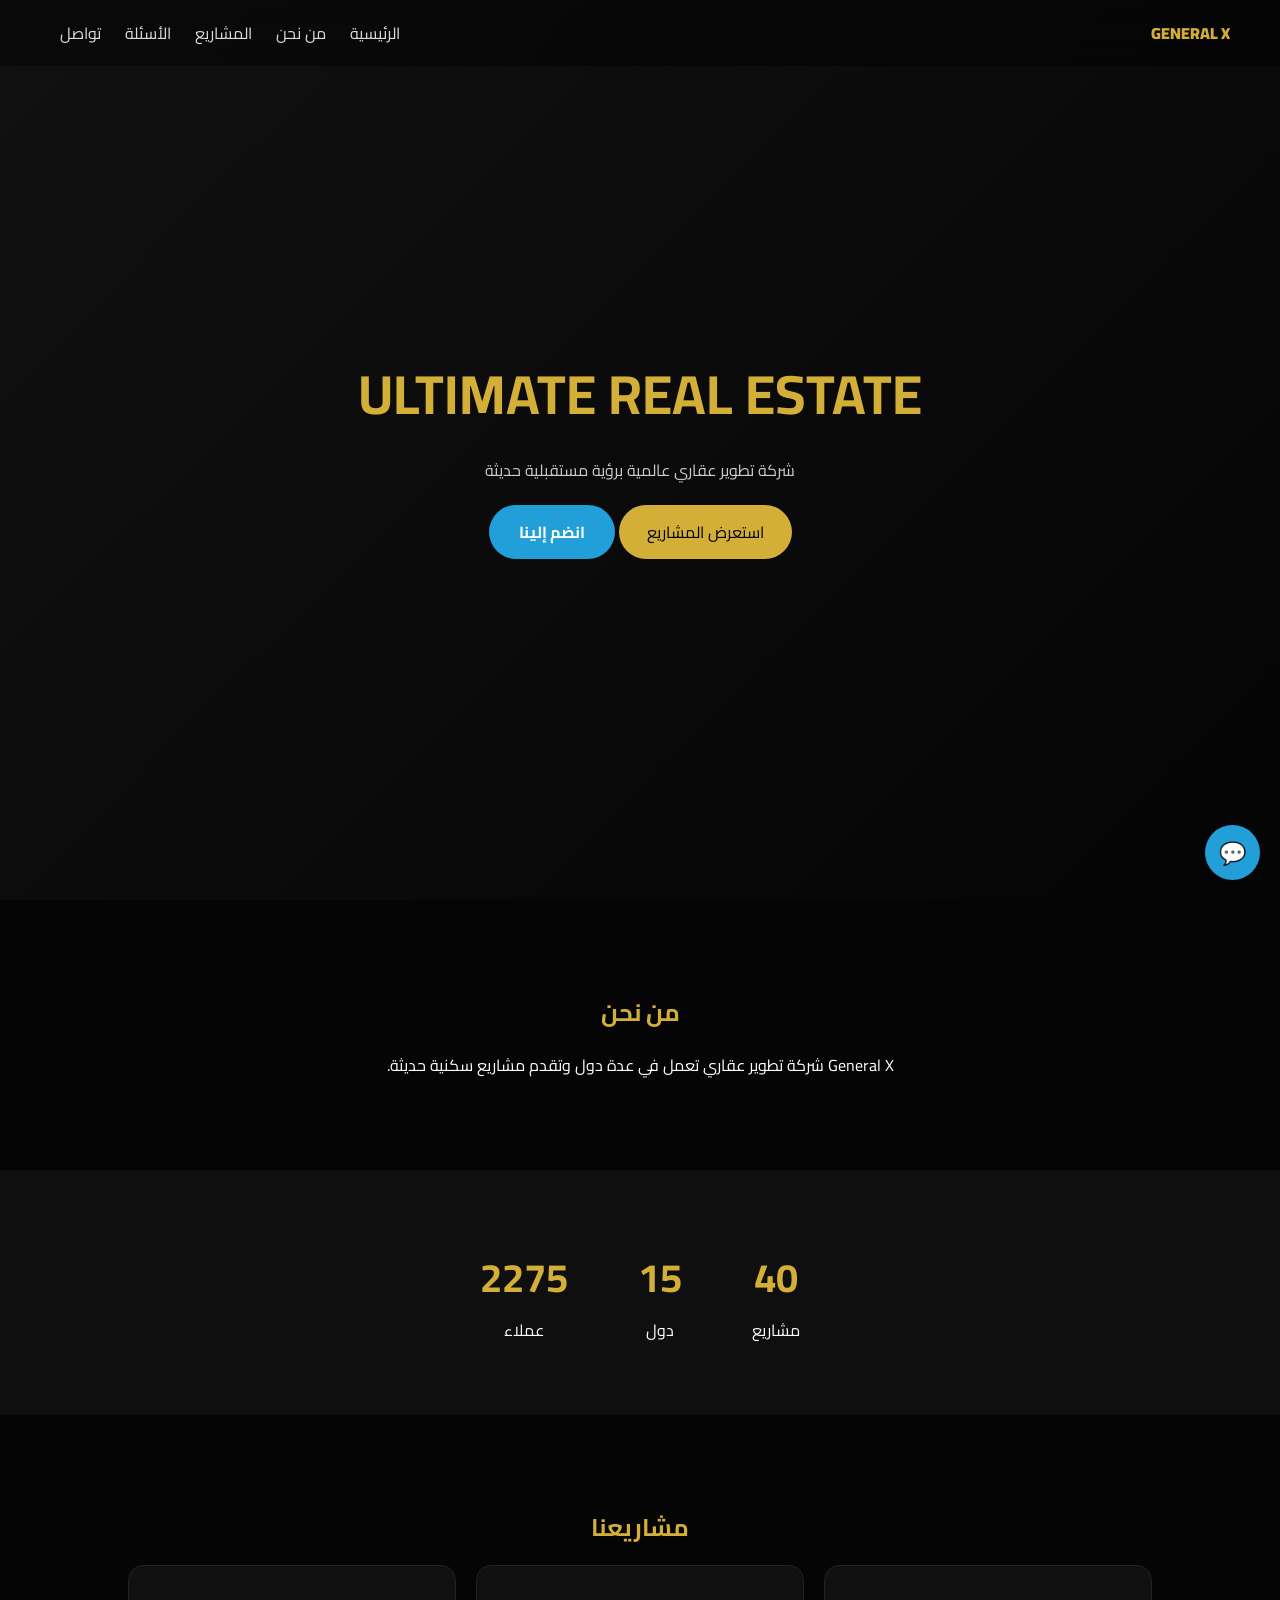
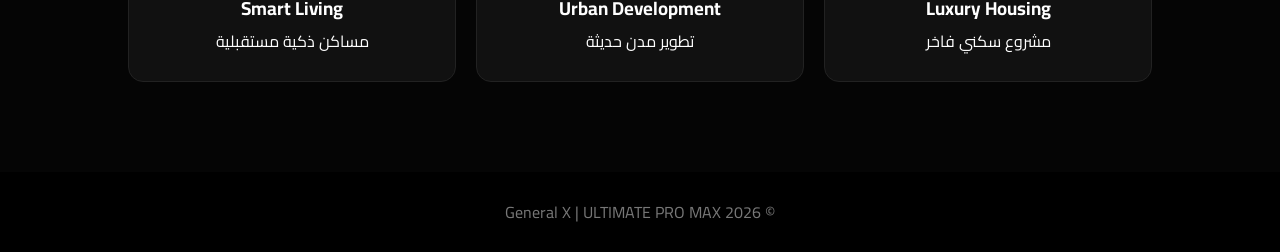
<file: index.html>
<!DOCTYPE html>
<html lang="ar" dir="rtl">

<head>
<meta charset="UTF-8">
<meta name="viewport" content="width=device-width, initial-scale=1.0">

<title>General X | ULTIMATE PRO MAX</title>

<link rel="stylesheet" href="style.css">
<link href="https://fonts.googleapis.com/css2?family=Cairo:wght@300;600;700;900&display=swap" rel="stylesheet">
</head>

<body>

<header id="nav">

<div class="logo">GENERAL X</div>

<nav>
<a href="index.html">الرئيسية</a>
<a href="about.html">من نحن</a>
<a href="projects.html">المشاريع</a>
<a href="faq.html">الأسئلة</a>
<a href="contact.html">تواصل</a>
</nav>

</header>

<!-- HERO -->
<section class="hero">

<div class="hero-content">

<h1>ULTIMATE REAL ESTATE</h1>

<p>شركة تطوير عقاري عالمية برؤية مستقبلية حديثة</p>

<a href="projects.html" class="btn">استعرض المشاريع</a>

<a href="https://t.me/+NmQXt2OqVPs3YzU0" class="join-btn" target="_blank">
انضم إلينا
</a>

</div>

</section>

<!-- ABOUT -->
<section class="section">
<h2>من نحن</h2>
<p>General X شركة تطوير عقاري تعمل في عدة دول وتقدم مشاريع سكنية حديثة.</p>
</section>

<!-- STATS -->
<section class="stats">

<div>
<h3 class="count" data-target="40">0</h3>
<p>مشاريع</p>
</div>

<div>
<h3 class="count" data-target="15">0</h3>
<p>دول</p>
</div>

<div>
<h3 class="count" data-target="2500">0</h3>
<p>عملاء</p>
</div>

</section>

<!-- PROJECTS -->
<section class="section">

<h2>مشاريعنا</h2>

<div class="grid">

<div class="card">
<h3>Luxury Housing</h3>
<p>مشروع سكني فاخر</p>
</div>

<div class="card">
<h3>Urban Development</h3>
<p>تطوير مدن حديثة</p>
</div>

<div class="card">
<h3>Smart Living</h3>
<p>مساكن ذكية مستقبلية</p>
</div>

</div>

</section>

<footer>
<p>© 2026 General X | ULTIMATE PRO MAX</p>
</footer>

<a class="whatsapp" href="https://t.me/+NmQXt2OqVPs3YzU0">💬</a>

<script src="script.js"></script>

</body>
</html>
</file>
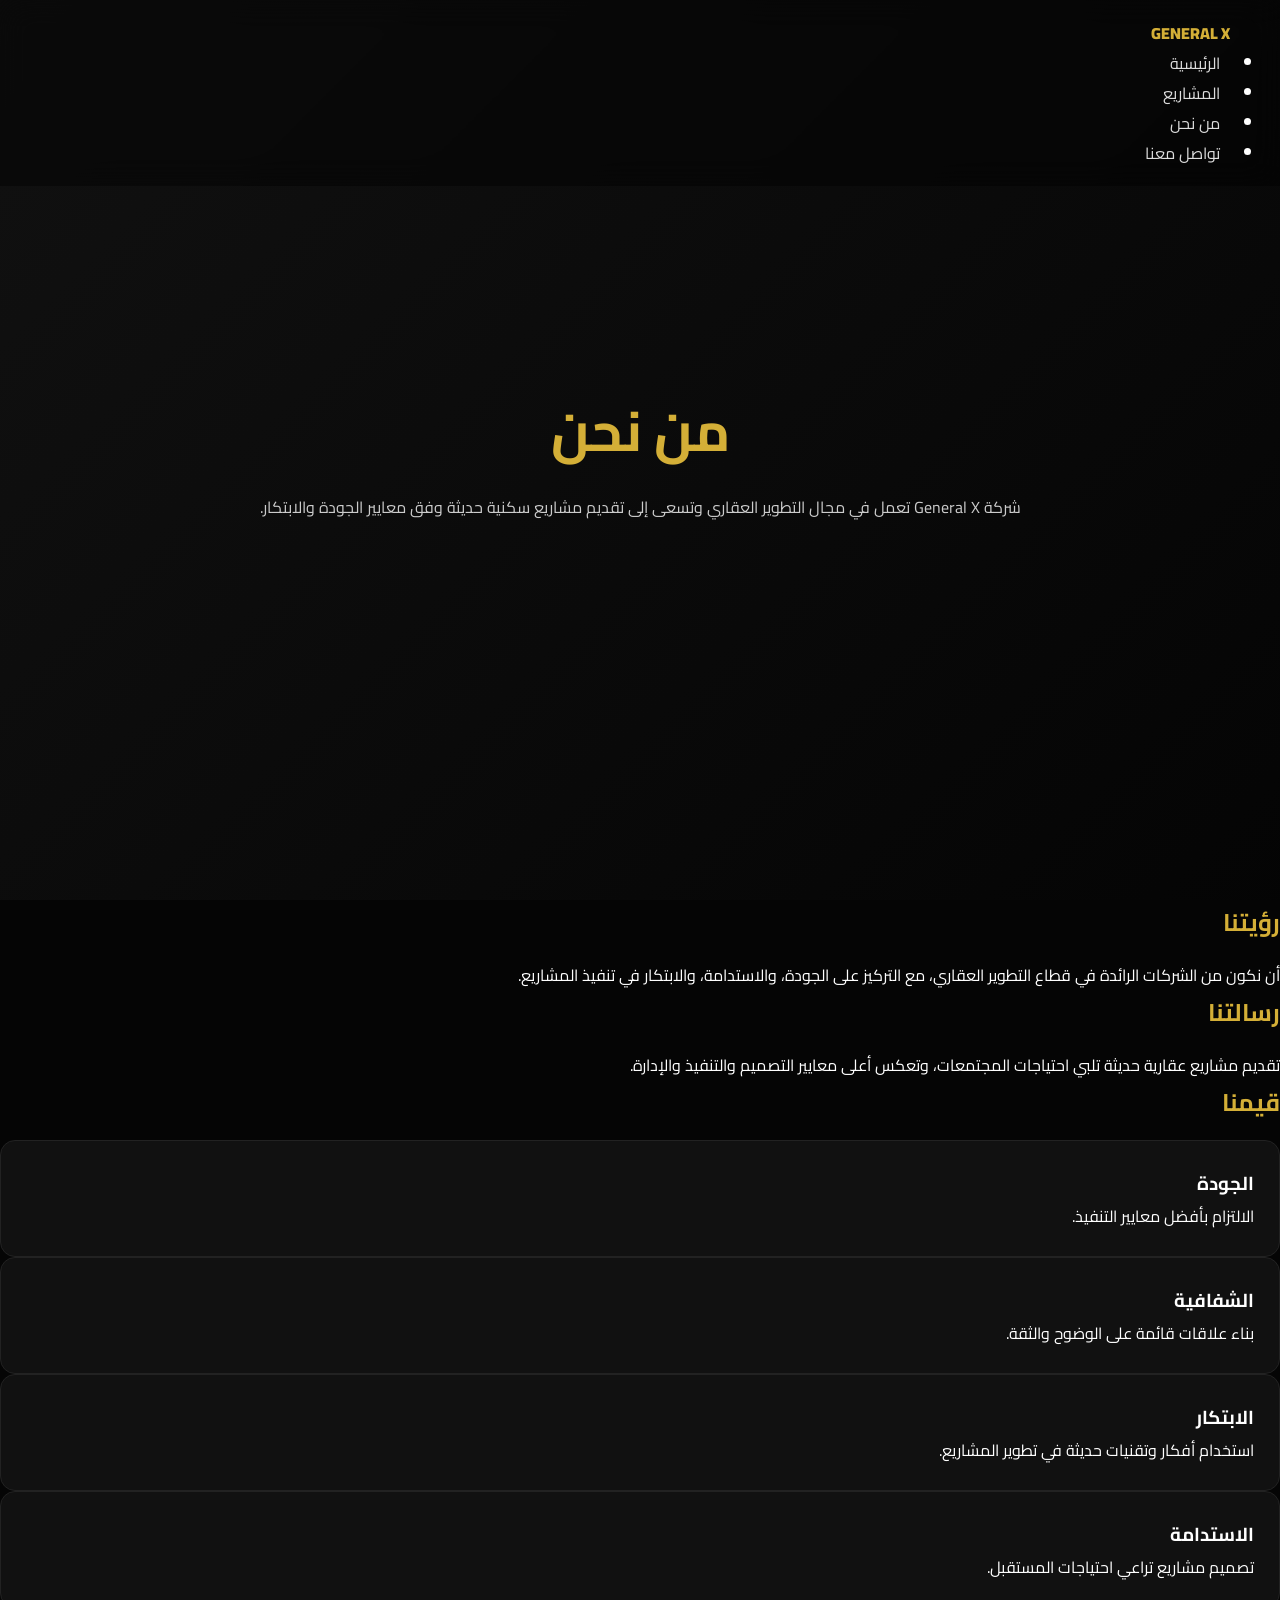
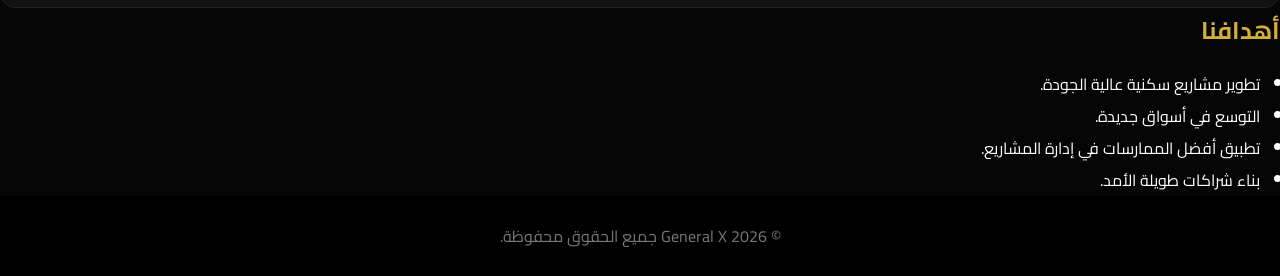
<file: about.html>
<!DOCTYPE html>
<html lang="ar" dir="rtl">

<head>
    <meta charset="UTF-8">
    <meta name="viewport" content="width=device-width, initial-scale=1.0">
    <title>من نحن | General X</title>

    <link rel="stylesheet" href="style.css">

    <link href="https://fonts.googleapis.com/css2?family=Cairo:wght@300;400;600;700;800&display=swap" rel="stylesheet">
</head>

<body>

<header>

<nav class="navbar">

<div class="logo">

GENERAL X

</div>

<ul class="menu">

<li><a href="index.html">الرئيسية</a></li>

<li><a href="projects.html">المشاريع</a></li>

<li><a href="about.html">من نحن</a></li>

<li><a href="contact.html">تواصل معنا</a></li>

</ul>

</nav>

</header>

<section class="hero">

<div class="hero-content">

<h1>من نحن</h1>

<p>

شركة General X تعمل في مجال التطوير العقاري وتسعى إلى تقديم مشاريع سكنية حديثة وفق معايير الجودة والابتكار.

</p>

</div>

</section>

<section>

<div class="container">

<h2>رؤيتنا</h2>

<p>

أن نكون من الشركات الرائدة في قطاع التطوير العقاري، مع التركيز على الجودة، والاستدامة، والابتكار في تنفيذ المشاريع.

</p>

</div>

</section>

<section>

<div class="container">

<h2>رسالتنا</h2>

<p>

تقديم مشاريع عقارية حديثة تلبي احتياجات المجتمعات، وتعكس أعلى معايير التصميم والتنفيذ والإدارة.

</p>

</div>

</section>

<section>

<div class="container">

<h2>قيمنا</h2>

<div class="cards">

<div class="card">
<h3>الجودة</h3>
<p>الالتزام بأفضل معايير التنفيذ.</p>
</div>

<div class="card">
<h3>الشفافية</h3>
<p>بناء علاقات قائمة على الوضوح والثقة.</p>
</div>

<div class="card">
<h3>الابتكار</h3>
<p>استخدام أفكار وتقنيات حديثة في تطوير المشاريع.</p>
</div>

<div class="card">
<h3>الاستدامة</h3>
<p>تصميم مشاريع تراعي احتياجات المستقبل.</p>
</div>

</div>

</div>

</section>

<section>

<div class="container">

<h2>أهدافنا</h2>

<ul style="margin-right:20px;line-height:2;">

<li>تطوير مشاريع سكنية عالية الجودة.</li>

<li>التوسع في أسواق جديدة.</li>

<li>تطبيق أفضل الممارسات في إدارة المشاريع.</li>

<li>بناء شراكات طويلة الأمد.</li>

</ul>

</div>

</section>

<footer>

<p>

© 2026 General X

جميع الحقوق محفوظة.

</p>

</footer>

<script src="script.js"></script>

</body>

</html>
</file>
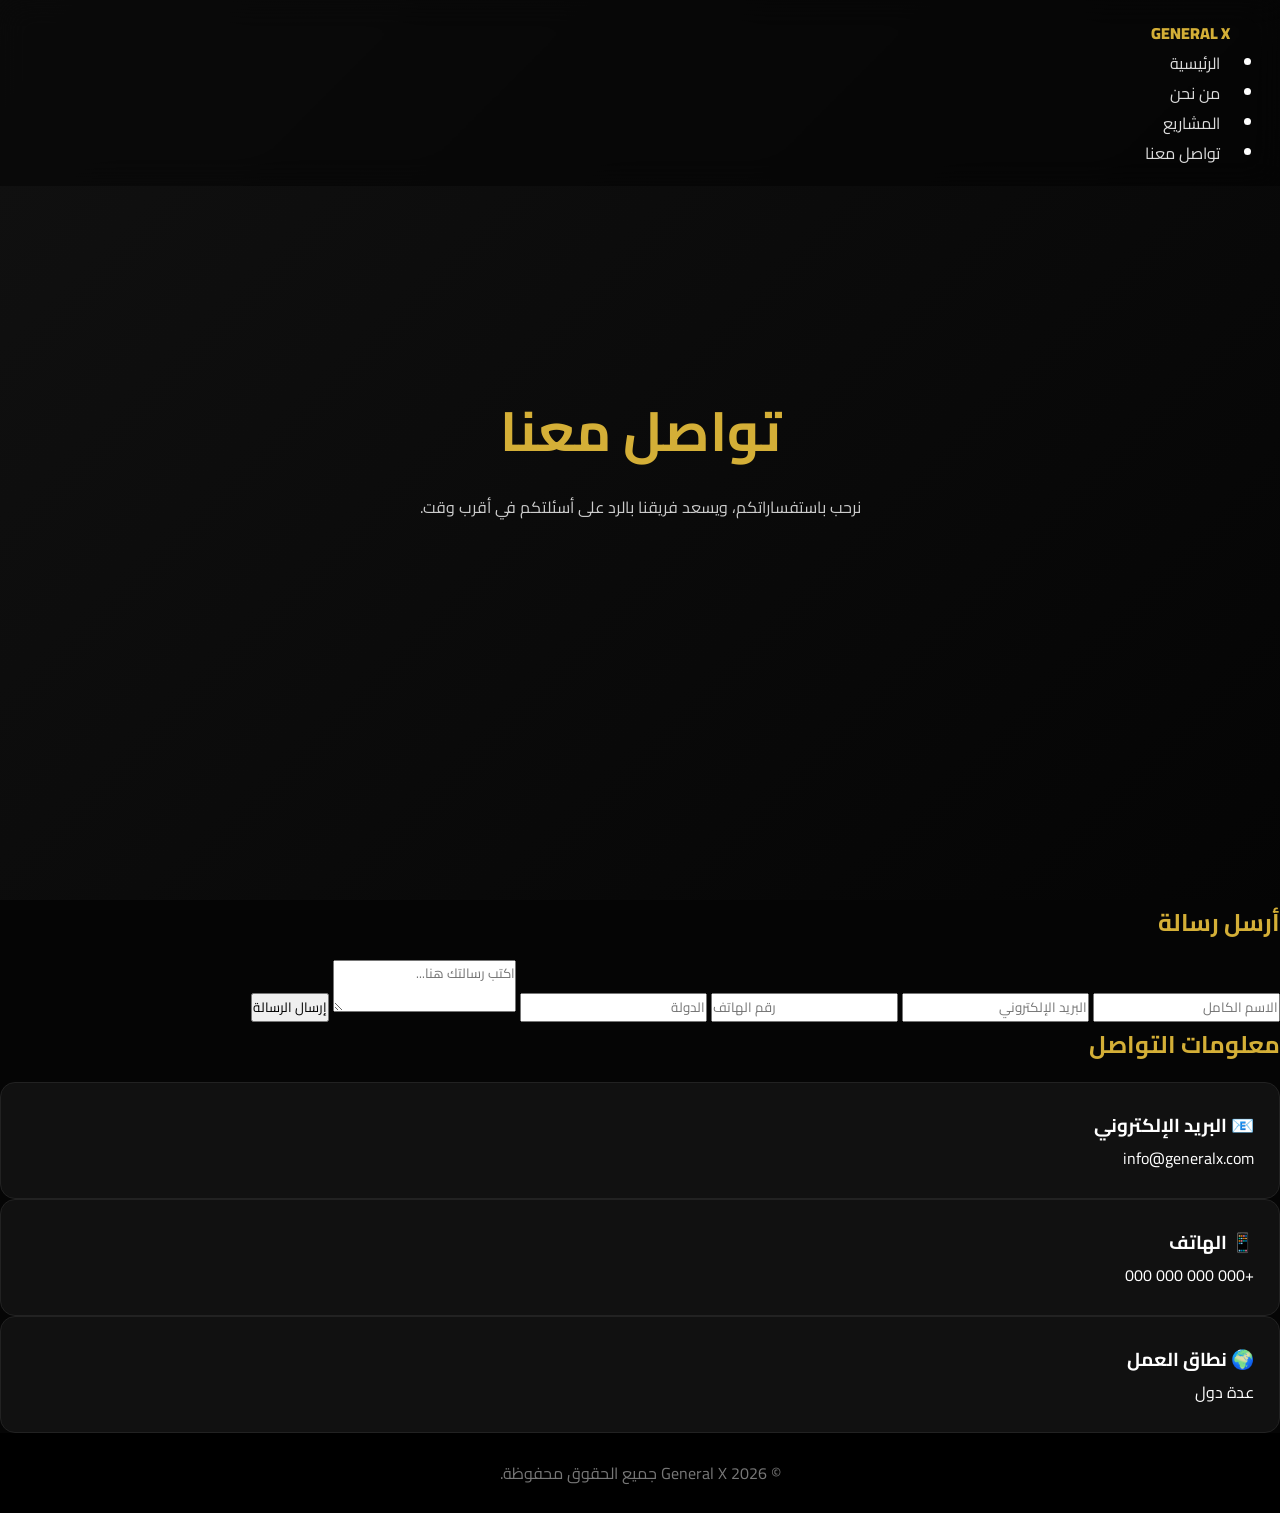
<file: contact.html>
<!DOCTYPE html>
<html lang="ar" dir="rtl">

<head>

<meta charset="UTF-8">

<meta name="viewport" content="width=device-width, initial-scale=1.0">

<title>تواصل معنا | General X</title>

<link rel="stylesheet" href="style.css">

<link href="https://fonts.googleapis.com/css2?family=Cairo:wght@300;400;600;700;900&display=swap" rel="stylesheet">

</head>

<body>

<header>

<nav class="navbar">

<div class="logo">
GENERAL X
</div>

<ul class="menu">

<li><a href="index.html">الرئيسية</a></li>

<li><a href="about.html">من نحن</a></li>

<li><a href="projects.html">المشاريع</a></li>

<li><a href="contact.html">تواصل معنا</a></li>

</ul>

</nav>

</header>

<section class="hero">

<div class="hero-content">

<h1>تواصل معنا</h1>

<p>

نرحب باستفساراتكم، ويسعد فريقنا بالرد على أسئلتكم في أقرب وقت.

</p>

</div>

</section>

<section>

<div class="container">

<h2>أرسل رسالة</h2>

<form>

<input
type="text"
placeholder="الاسم الكامل"
required>

<input
type="email"
placeholder="البريد الإلكتروني"
required>

<input
type="tel"
placeholder="رقم الهاتف">

<input
type="text"
placeholder="الدولة">

<textarea
placeholder="اكتب رسالتك هنا..."
required></textarea>

<button type="submit">

إرسال الرسالة

</button>

</form>

</div>

</section>

<section>

<div class="container">

<h2>معلومات التواصل</h2>

<div class="cards">

<div class="card">

<h3>📧 البريد الإلكتروني</h3>

<p>

info@generalx.com

</p>

</div>

<div class="card">

<h3>📱 الهاتف</h3>

<p>

+000 000 000 000

</p>

</div>

<div class="card">

<h3>🌍 نطاق العمل</h3>

<p>

عدة دول

</p>

</div>

</div>

</div>

</section>

<footer>

<p>

© 2026 General X

جميع الحقوق محفوظة.

</p>

</footer>

<script src="script.js"></script>

</body>

</html>
</file>
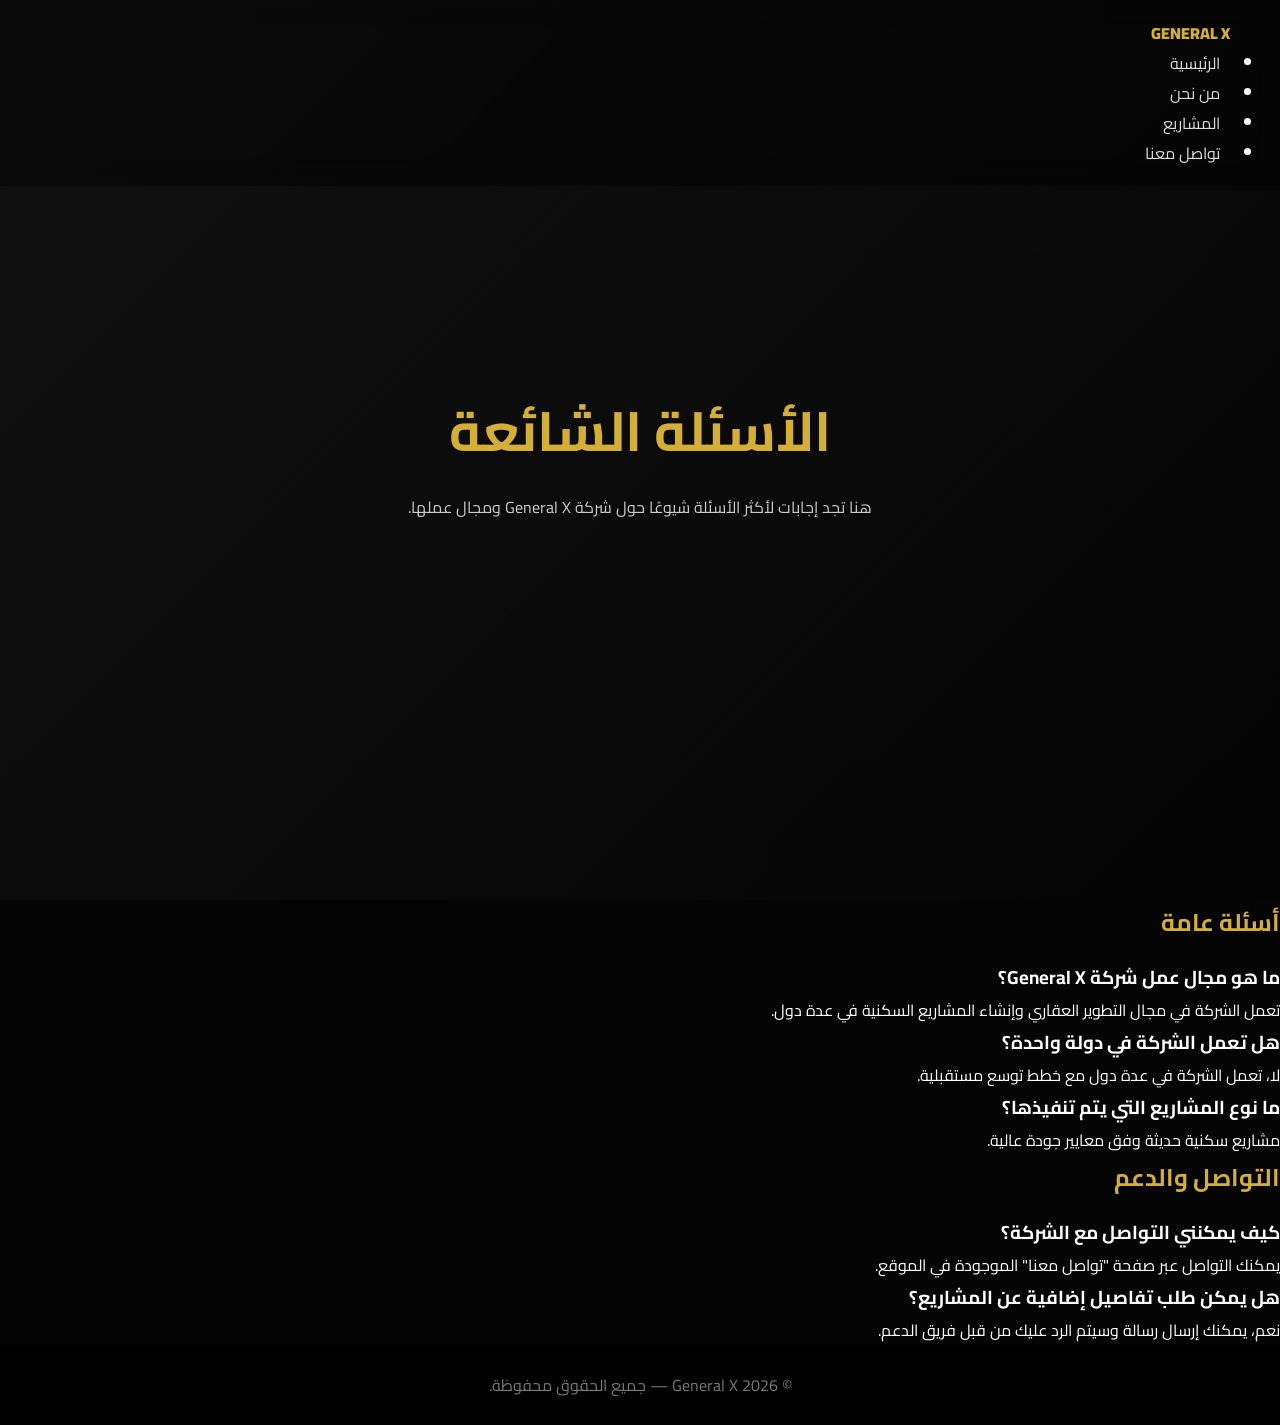
<file: faq.html>
<!DOCTYPE html>
<html lang="ar" dir="rtl">

<head>

<meta charset="UTF-8">
<meta name="viewport" content="width=device-width, initial-scale=1.0">

<title>الأسئلة الشائعة | General X</title>

<link rel="stylesheet" href="style.css">

<link href="https://fonts.googleapis.com/css2?family=Cairo:wght@300;400;600;700;900&display=swap" rel="stylesheet">

</head>

<body>

<header>

<nav class="navbar">

<div class="logo">
GENERAL X
</div>

<ul class="menu">

<li><a href="index.html">الرئيسية</a></li>
<li><a href="about.html">من نحن</a></li>
<li><a href="projects.html">المشاريع</a></li>
<li><a href="contact.html">تواصل معنا</a></li>

</ul>

</nav>

</header>

<section class="hero">

<div class="hero-content">

<h1>الأسئلة الشائعة</h1>

<p>
هنا تجد إجابات لأكثر الأسئلة شيوعًا حول شركة General X ومجال عملها.
</p>

</div>

</section>

<section>

<div class="container">

<h2>أسئلة عامة</h2>

<div class="faq">

<h3>ما هو مجال عمل شركة General X؟</h3>

<p>
تعمل الشركة في مجال التطوير العقاري وإنشاء المشاريع السكنية في عدة دول.
</p>

</div>

<div class="faq">

<h3>هل تعمل الشركة في دولة واحدة؟</h3>

<p>
لا، تعمل الشركة في عدة دول مع خطط توسع مستقبلية.
</p>

</div>

<div class="faq">

<h3>ما نوع المشاريع التي يتم تنفيذها؟</h3>

<p>
مشاريع سكنية حديثة وفق معايير جودة عالية.
</p>

</div>

</div>

</section>

<section>

<div class="container">

<h2>التواصل والدعم</h2>

<div class="faq">

<h3>كيف يمكنني التواصل مع الشركة؟</h3>

<p>
يمكنك التواصل عبر صفحة "تواصل معنا" الموجودة في الموقع.
</p>

</div>

<div class="faq">

<h3>هل يمكن طلب تفاصيل إضافية عن المشاريع؟</h3>

<p>
نعم، يمكنك إرسال رسالة وسيتم الرد عليك من قبل فريق الدعم.
</p>

</div>

</div>

</section>

<footer>

<p>
© 2026 General X — جميع الحقوق محفوظة.
</p>

</footer>

<script src="script.js"></script>

</body>

</html>
</file>
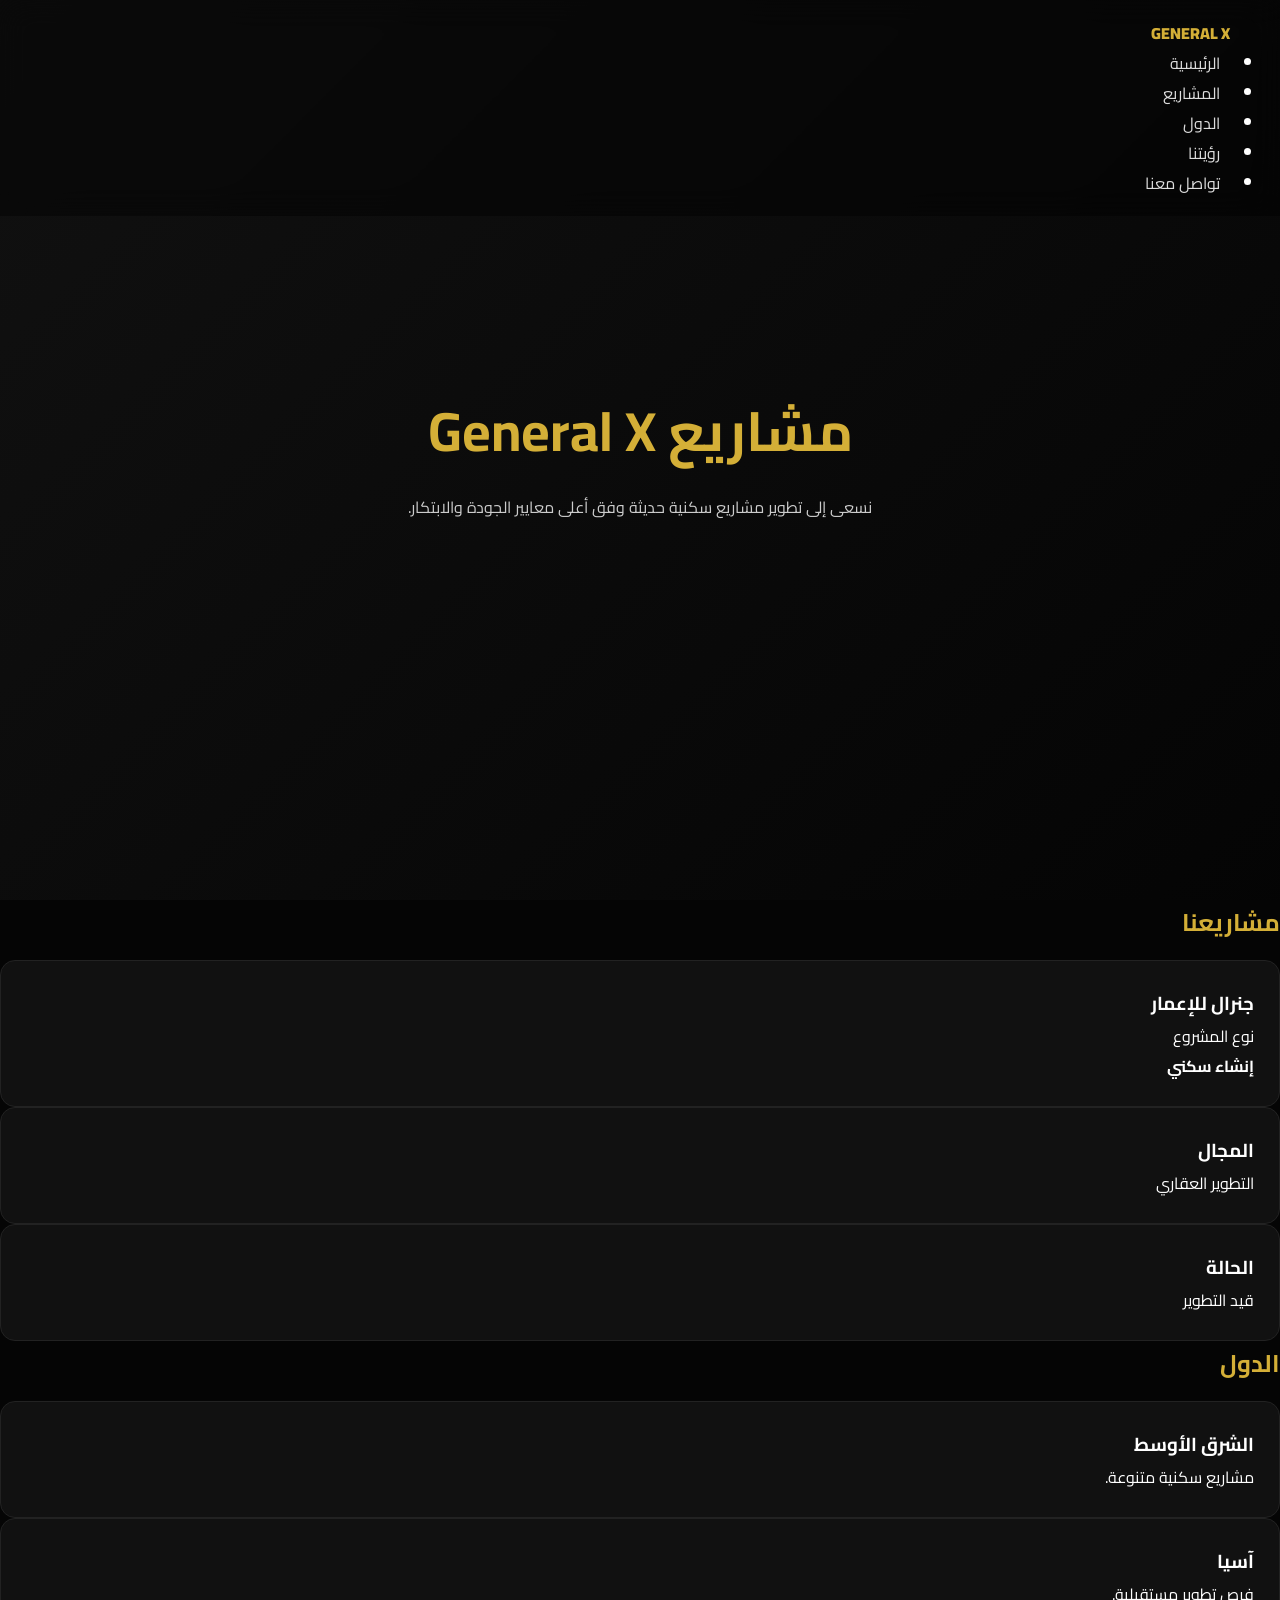
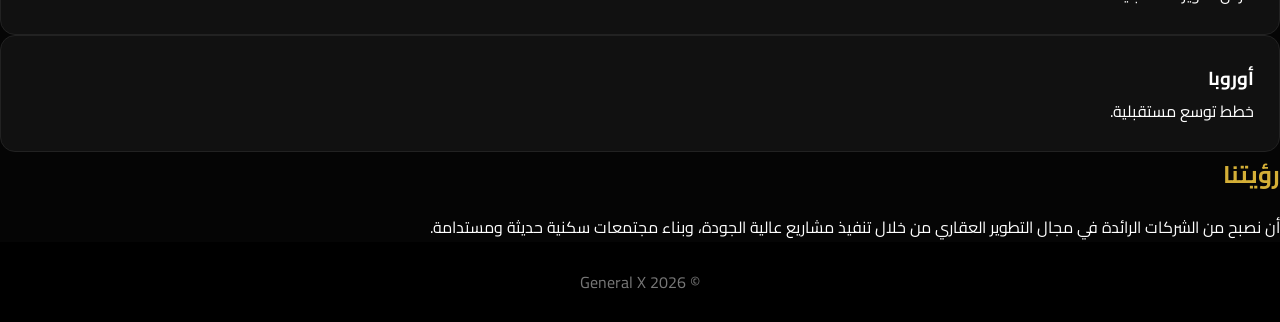
<file: projects.html>
<!DOCTYPE html>
<html lang="ar" dir="rtl">

<head>

<meta charset="UTF-8">

<meta name="viewport" content="width=device-width, initial-scale=1.0">

<title>مشاريعنا | General X</title>

<link rel="stylesheet" href="style.css">

<link rel="preconnect" href="https://fonts.googleapis.com">

<link href="https://fonts.googleapis.com/css2?family=Cairo:wght@300;400;600;700;900&display=swap" rel="stylesheet">

</head>

<body>

<header>

<nav class="navbar">

<div class="logo">

GENERAL X

</div>

<ul class="menu">

<li><a href="index.html">الرئيسية</a></li>

<li><a href="#projects">المشاريع</a></li>

<li><a href="#countries">الدول</a></li>

<li><a href="#vision">رؤيتنا</a></li>

<li><a href="index.html#contact">تواصل معنا</a></li>

</ul>

</nav>

</header>

<section class="hero">

<div class="hero-content">

<h1>مشاريع General X</h1>

<p>

نسعى إلى تطوير مشاريع سكنية حديثة وفق أعلى معايير الجودة والابتكار.

</p>

</div>

</section>

<section id="projects">

<div class="container">

<h2>مشاريعنا</h2>

<div class="cards">

<div class="card">

<h3>جنرال للإعمار</h3>

<p>

نوع المشروع

</p>

<h4>

إنشاء سكني

</h4>

</div>

<div class="card">

<h3>المجال</h3>

<p>

التطوير العقاري

</p>

</div>

<div class="card">

<h3>الحالة</h3>

<p>

قيد التطوير

</p>

</div>

</div>

</div>

</section>

<section id="countries">

<div class="container">

<h2>الدول</h2>

<div class="cards">

<div class="card">

<h3>الشرق الأوسط</h3>

<p>

مشاريع سكنية متنوعة.

</p>

</div>

<div class="card">

<h3>آسيا</h3>

<p>

فرص تطوير مستقبلية.

</p>

</div>

<div class="card">

<h3>أوروبا</h3>

<p>

خطط توسع مستقبلية.

</p>

</div>

</div>

</div>

</section>

<section id="vision">

<div class="container">

<h2>رؤيتنا</h2>

<p>

أن نصبح من الشركات الرائدة في مجال التطوير العقاري من خلال تنفيذ مشاريع عالية الجودة، وبناء مجتمعات سكنية حديثة ومستدامة.

</p>

</div>

</section>

<footer>

<p>

© 2026 General X

</p>

</footer>

<script src="script.js"></script>

</body>

</html>
</file>
<file: style.css>
*{
margin:0;
padding:0;
box-sizing:border-box;
font-family:'Cairo',sans-serif;
}

body{
background:#050505;
color:#fff;
overflow-x:hidden;
}

/* NAV */
header{
position:fixed;
top:0;
width:100%;
display:flex;
justify-content:space-between;
align-items:center;
padding:18px 50px;
background:rgba(0,0,0,0.4);
backdrop-filter:blur(15px);
z-index:999;
}

header a{
color:#ddd;
margin:0 10px;
text-decoration:none;
transition:0.3s;
}

header a:hover{
color:#d4af37;
}

.logo{
color:#d4af37;
font-weight:900;
}

/* HERO ULTRA */
.hero{
height:100vh;
display:flex;
justify-content:center;
align-items:center;
text-align:center;

background:linear-gradient(-45deg,#000,#1a1a1a,#000,#111);
background-size:400% 400%;
animation:move 8s ease infinite;
}

@keyframes move{
0%{background-position:0% 50%;}
50%{background-position:100% 50%;}
100%{background-position:0% 50%;}
}

.hero h1{
font-size:55px;
color:#d4af37;
}

.hero p{
color:#ccc;
margin-top:10px;
}

/* BUTTONS */
.btn{
display:inline-block;
margin-top:20px;
padding:12px 28px;
background:#d4af37;
color:#000;
border-radius:30px;
text-decoration:none;
}

.join-btn{
display:inline-block;
margin-top:15px;
padding:12px 30px;
background:#229ED9;
color:#fff;
border-radius:30px;
text-decoration:none;
font-weight:bold;
transition:0.3s;
}

.join-btn:hover{
transform:scale(1.05);
}

/* SECTIONS */
.section{
padding:90px 10%;
text-align:center;
opacity:0;
transform:translateY(40px);
transition:0.8s;
}

.section.show{
opacity:1;
transform:translateY(0);
}

h2{
color:#d4af37;
margin-bottom:15px;
}

/* STATS */
.stats{
display:flex;
justify-content:center;
gap:70px;
padding:70px;
background:#0f0f0f;
text-align:center;
}

.stats h3{
font-size:40px;
color:#d4af37;
}

/* GRID */
.grid{
display:grid;
grid-template-columns:repeat(auto-fit,minmax(250px,1fr));
gap:20px;
}

.card{
background:#111;
padding:25px;
border-radius:15px;
border:1px solid #222;
transition:0.3s;
}

.card:hover{
transform:translateY(-10px);
border-color:#d4af37;
}

/* FOOTER */
footer{
padding:25px;
text-align:center;
background:#000;
color:#777;
}

/* WHATSAPP */
.whatsapp{
position:fixed;
bottom:20px;
right:20px;
background:#229ED9;
width:55px;
height:55px;
border-radius:50%;
display:flex;
align-items:center;
justify-content:center;
text-decoration:none;
font-size:22px;
}
</file>
